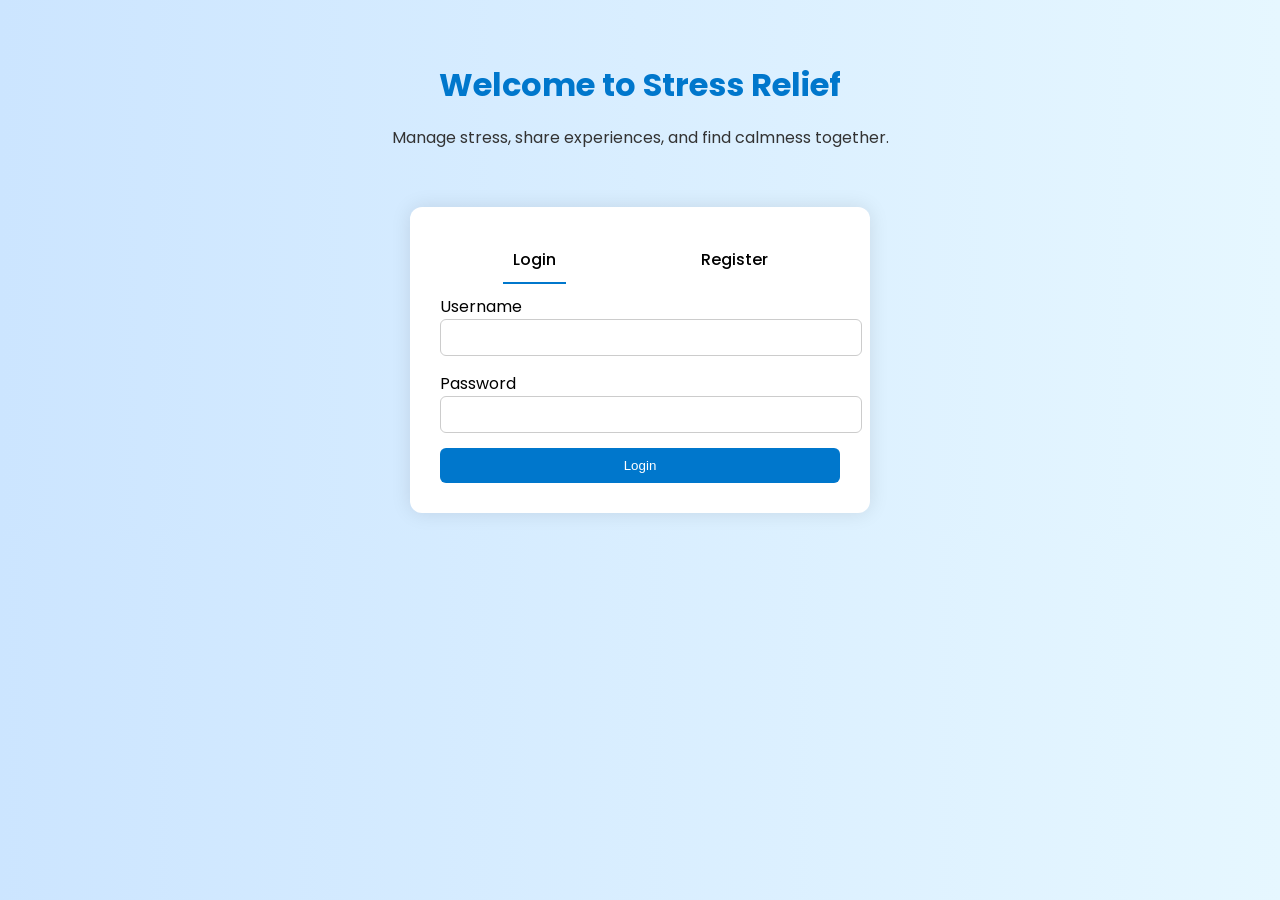
<file: target/stress-backend/index.html>
<!DOCTYPE html>
<html lang="en">
<head>
  <meta charset="UTF-8" />
  <meta name="viewport" content="width=device-width, initial-scale=1.0" />
  <title>Stress Relief - Find Your Peace</title>
  <link href="https://fonts.googleapis.com/css2?family=Poppins:wght@300;400;500;600&display=swap" rel="stylesheet" />
  <style>
    body {
      margin: 0;
      font-family: 'Poppins', sans-serif;
      background: linear-gradient(to right, #cce5ff, #e6f7ff);
    }
    .welcome-message {
      text-align: center;
      padding: 40px 20px 20px;
      max-width: 600px;
      margin: 0 auto;
    }
    .welcome-message h1 {
      font-size: 32px;
      color: #0077cc;
      margin-bottom: 10px;
    }
    .welcome-message p {
      font-size: 16px;
      color: #333;
      line-height: 1.6;
    }
    .auth-section {
      display: flex;
      justify-content: center;
      align-items: center;
      padding: 20px;
    }
    .auth-card {
      background: #fff;
      padding: 30px;
      border-radius: 12px;
      box-shadow: 0 0 20px rgba(0,0,0,0.1);
      max-width: 400px;
      width: 100%;
    }
    .tab-labels {
      display: flex;
      justify-content: space-around;
      margin-bottom: 10px;
    }
    .tab-label {
      cursor: pointer;
      padding: 10px;
      font-weight: 500;
      border-bottom: 2px solid transparent;
    }
    #tab-login:checked ~ .tab-labels label[for="tab-login"],
    #tab-register:checked ~ .tab-labels label[for="tab-register"] {
      border-color: #0077cc;
    }
    .tab-panel {
      display: none;
    }
    #tab-login:checked ~ .tab-content #login-panel,
    #tab-register:checked ~ .tab-content #register-panel {
      display: block;
    }
    .form-group {
      margin-bottom: 15px;
      text-align: left;
    }
    .form-group input {
      width: 100%;
      padding: 10px;
      border: 1px solid #ccc;
      border-radius: 6px;
    }
    .btn-primary {
      background-color: #0077cc;
      color: white;
      border: none;
      padding: 10px 20px;
      border-radius: 6px;
      cursor: pointer;
      width: 100%;
    }
    .btn-primary:hover {
      background-color: #005fa3;
    }
  </style>
</head>
<body>

  <div class="welcome-message">
    <h1>Welcome to <span style="color:#0077cc;">Stress Relief</span></h1>
    <p>Manage stress, share experiences, and find calmness together.</p>
  </div>

  <div class="auth-section">
    <div class="auth-card">
      <div class="tabs">
        <input type="radio" name="tab" id="tab-login" checked hidden>
        <input type="radio" name="tab" id="tab-register" hidden>

        <div class="tab-labels">
          <label for="tab-login" class="tab-label">Login</label>
          <label for="tab-register" class="tab-label">Register</label>
        </div>

        <div class="tab-content">
          <!-- Login Form -->
          <div class="tab-panel" id="login-panel">
            <form action="RegisterServlet" method="post">
              <input type="hidden" name="action" value="login">
              <div class="form-group">
                <label>Username</label>
                <input type="text" name="username" required>
              </div>
              <div class="form-group">
                <label>Password</label>
                <input type="password" name="password" required>
              </div>
              <button type="submit" class="btn-primary">Login</button>
            </form>
          </div>

          <!-- Register Form -->
          <div class="tab-panel" id="register-panel">
            <form action="RegisterServlet" method="post">
              <input type="hidden" name="action" value="register">
              <div class="form-group">
                <label>Username</label>
                <input type="text" name="username" required>
              </div>
              <div class="form-group">
                <label>Email</label>
                <input type="email" name="email" required>
              </div>
              <div class="form-group">
                <label>Password</label>
                <input type="password" name="password" required>
              </div>
              <button type="submit" class="btn-primary">Register</button>
            </form>
          </div>
        </div>
      </div>
    </div>
  </div>

</body>
</html>
</file>
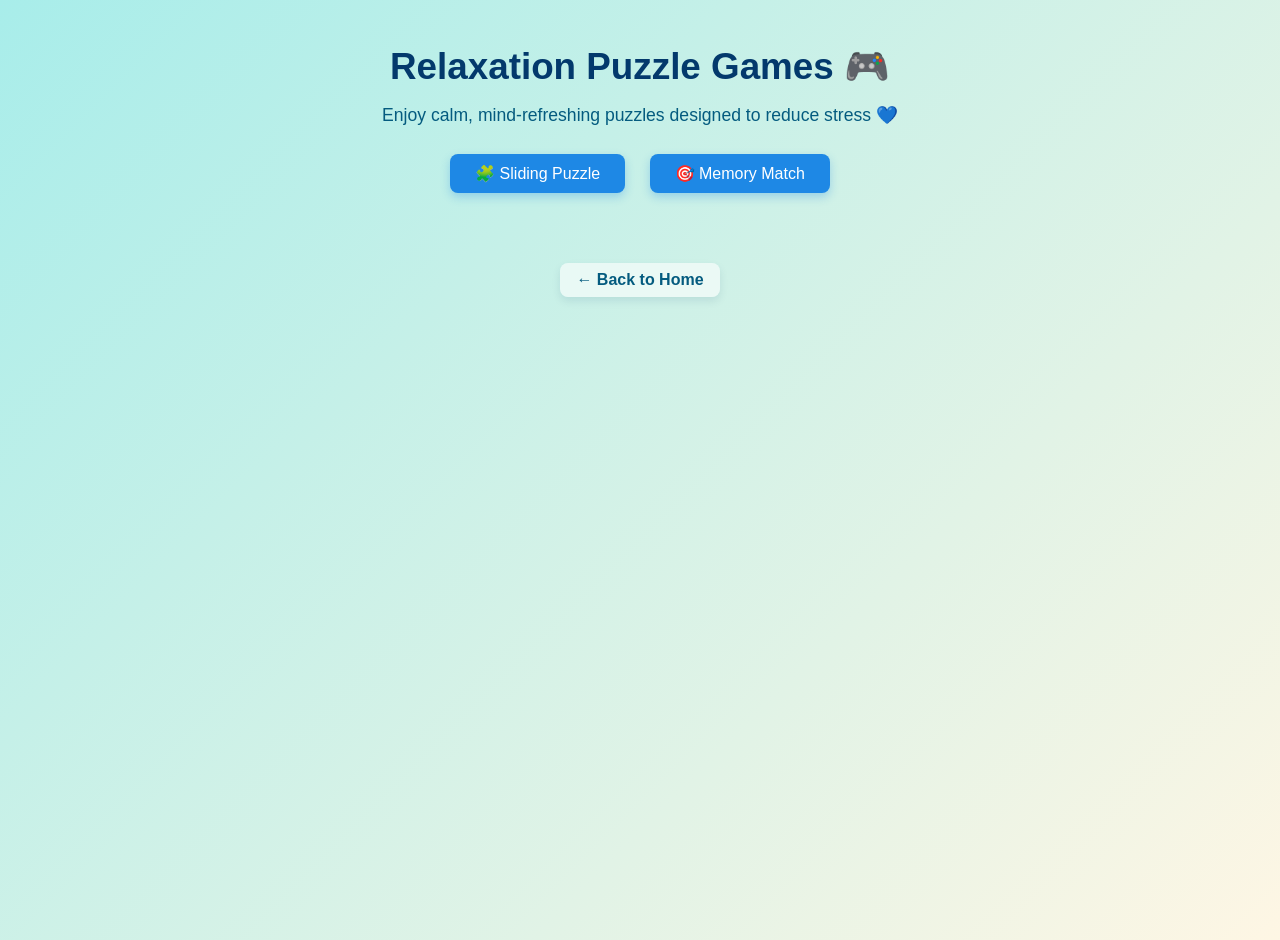
<file: target/stress-backend/game.html>
<!DOCTYPE html>
<html lang="en">
<head>
  <meta charset="UTF-8">
  <title>Relaxation Puzzle Games 🎮</title>
  <style>
    /* ---------- General Layout ---------- */
    body {
      font-family: 'Segoe UI', Calibri, sans-serif;
      text-align: center;
      background: linear-gradient(135deg, #a8edea, #fef6e4);
      margin: 0;
      padding: 20px;
      color: #03396c;
      min-height: 100vh;
      overflow-x: hidden;
      animation: fadeInBg 2s ease-in-out;
    }

    h1 {
      color: #03396c;
      margin-bottom: 8px;
      font-size: 2.3em;
      animation: fadeInDown 1s ease;
    }

    p {
      color: #045b7f;
      font-size: 1.1em;
      animation: fadeInUp 1.2s ease;
    }

    button {
      background: #1e88e5;
      color: white;
      border: none;
      padding: 10px 25px;
      border-radius: 8px;
      cursor: pointer;
      margin: 10px;
      font-size: 16px;
      transition: all 0.25s ease-in-out;
      box-shadow: 0 4px 10px rgba(30, 136, 229, 0.3);
      animation: floatUp 1.8s ease infinite alternate;
    }

    button:hover {
      background: #1565c0;
      transform: scale(1.08);
      box-shadow: 0 6px 14px rgba(21, 101, 192, 0.4);
    }

    #gameArea {
      margin-top: 30px;
      animation: fadeIn 1.2s ease;
    }

    /* ---------- Sliding Puzzle ---------- */
    .puzzle-container {
      width: 300px;
      height: 300px;
      margin: 20px auto;
      display: grid;
      grid-template-columns: repeat(3, 1fr);
      grid-gap: 5px;
      background: rgba(255, 255, 255, 0.7);
      padding: 10px;
      border-radius: 15px;
      box-shadow: 0 6px 15px rgba(0, 0, 0, 0.1);
      animation: zoomIn 0.8s ease;
    }

    .tile {
      background-color: #90caf9;
      border-radius: 10px;
      display: flex;
      justify-content: center;
      align-items: center;
      font-size: 24px;
      color: #03396c;
      cursor: pointer;
      transition: transform 0.2s ease, background 0.2s ease;
      animation: tileFade 0.5s ease;
    }

    .tile:hover {
      background-color: #64b5f6;
      transform: scale(1.08);
    }

    .empty {
      background-color: transparent;
      cursor: default;
    }

    /* ---------- Memory Game ---------- */
    .memory-grid {
      display: grid;
      grid-template-columns: repeat(4, 80px);
      gap: 10px;
      justify-content: center;
      margin: 20px auto;
      background: rgba(255, 255, 255, 0.7);
      padding: 20px;
      border-radius: 15px;
      box-shadow: 0 6px 15px rgba(0, 0, 0, 0.1);
      animation: zoomIn 0.8s ease;
    }

    .card {
      width: 80px;
      height: 80px;
      background-color: #1e88e5;
      border-radius: 10px;
      display: flex;
      justify-content: center;
      align-items: center;
      color: white;
      font-size: 30px;
      cursor: pointer;
      transition: transform 0.4s ease, background 0.3s;
      transform-style: preserve-3d;
      animation: cardEntry 0.5s ease;
    }

    .card:hover {
      transform: rotateY(10deg) scale(1.05);
      background-color: #1565c0;
    }

    .matched {
      background-color: #81d4fa !important;
      color: #03396c;
      font-weight: bold;
      transform: scale(1.1);
      animation: glow 1s ease infinite alternate;
    }

    /* ---------- Back Link ---------- */
    a {
      display: inline-block;
      margin-top: 30px;
      color: #045b7f;
      text-decoration: none;
      font-weight: bold;
      background: rgba(255, 255, 255, 0.6);
      padding: 8px 16px;
      border-radius: 8px;
      box-shadow: 0 4px 8px rgba(3, 57, 108, 0.1);
      transition: all 0.3s ease;
      animation: fadeInUp 1.4s ease;
    }

    a:hover {
      background: #bbdefb;
      transform: scale(1.05);
    }

    /* ---------- Animations ---------- */
    @keyframes fadeIn {
      from {opacity: 0;}
      to {opacity: 1;}
    }

    @keyframes fadeInDown {
      from {opacity: 0; transform: translateY(-30px);}
      to {opacity: 1; transform: translateY(0);}
    }

    @keyframes fadeInUp {
      from {opacity: 0; transform: translateY(30px);}
      to {opacity: 1; transform: translateY(0);}
    }

    @keyframes zoomIn {
      from {transform: scale(0.8); opacity: 0;}
      to {transform: scale(1); opacity: 1;}
    }

    @keyframes fadeInBg {
      from {background: #a8edea;}
      to {background: linear-gradient(135deg, #a8edea, #fef6e4);}
    }

    @keyframes glow {
      from {box-shadow: 0 0 10px #81d4fa;}
      to {box-shadow: 0 0 20px #29b6f6;}
    }

    @keyframes floatUp {
      from {transform: translateY(0);}
      to {transform: translateY(-6px);}
    }

    @keyframes cardEntry {
      from {opacity: 0; transform: scale(0.8);}
      to {opacity: 1; transform: scale(1);}
    }

    @keyframes tileFade {
      from {opacity: 0; transform: scale(0.9);}
      to {opacity: 1; transform: scale(1);}
    }
  </style>
</head>
<body>
  <h1>Relaxation Puzzle Games 🎮</h1>
  <p>Enjoy calm, mind-refreshing puzzles designed to reduce stress 💙</p>

  <button onclick="showSlidingPuzzle()">🧩 Sliding Puzzle</button>
  <button onclick="showMemoryGame()">🎯 Memory Match</button>

  <div id="gameArea"></div>

  <a href="home.html">← Back to Home</a>

  <script>
    // -------- Sliding Puzzle --------
    function showSlidingPuzzle() {
      const gameArea = document.getElementById("gameArea");
      gameArea.innerHTML = `
        <h2 style="animation: fadeInDown 1s ease;">🧩 Sliding Puzzle</h2>
        <div class="puzzle-container" id="puzzle"></div>
        <p>Arrange the numbers in order (1–8)!</p>
      `;

      let tiles = [...Array(8).keys()].map(n => n + 1);
      tiles.push("");
      tiles.sort(() => Math.random() - 0.5);

      const puzzle = document.getElementById("puzzle");
      tiles.forEach(value => {
        const div = document.createElement("div");
        div.className = value ? "tile" : "tile empty";
        div.textContent = value;
        puzzle.appendChild(div);
      });

      puzzle.addEventListener("click", e => {
        const tiles = Array.from(document.querySelectorAll(".tile"));
        const index = tiles.indexOf(e.target);
        const emptyIndex = tiles.findIndex(t => t.classList.contains("empty"));
        const validMoves = [emptyIndex - 1, emptyIndex + 1, emptyIndex - 3, emptyIndex + 3];

        if (validMoves.includes(index)) {
          [tiles[index].textContent, tiles[emptyIndex].textContent] =
            [tiles[emptyIndex].textContent, tiles[index].textContent];
          tiles[index].classList.toggle("empty");
          tiles[emptyIndex].classList.toggle("empty");
        }

        const current = tiles.map(t => t.textContent).slice(0, 8).join("");
        if (current === "12345678") {
          setTimeout(() => alert("🎉 Great job! You solved it!"), 300);
        }
      });
    }

    // -------- Memory Game --------
    function showMemoryGame() {
      const gameArea = document.getElementById("gameArea");
      gameArea.innerHTML = `
        <h2 style="animation: fadeInDown 1s ease;">🎯 Memory Match</h2>
        <div class="memory-grid" id="memoryGrid"></div>
        <p>Find all the matching pairs!</p>
      `;

      const emojis = ["🌸", "🍀", "🌞", "🍎", "🐠", "🎵", "🌻", "⭐"];
      let cards = [...emojis, ...emojis].sort(() => Math.random() - 0.5);
      const grid = document.getElementById("memoryGrid");

      cards.forEach(symbol => {
        const card = document.createElement("div");
        card.className = "card";
        card.dataset.symbol = symbol;
        grid.appendChild(card);
      });

      let flipped = [];
      grid.addEventListener("click", e => {
        const card = e.target;
        if (!card.classList.contains("card") || card.classList.contains("matched")) return;

        card.textContent = card.dataset.symbol;
        card.style.transform = "rotateY(180deg) scale(1.1)";
        flipped.push(card);

        if (flipped.length === 2) {
          const [a, b] = flipped;
          if (a.dataset.symbol === b.dataset.symbol) {
            a.classList.add("matched");
            b.classList.add("matched");
          } else {
            setTimeout(() => {
              a.textContent = "";
              b.textContent = "";
              a.style.transform = "rotateY(0deg)";
              b.style.transform = "rotateY(0deg)";
            }, 700);
          }
          flipped = [];
        }

        if (document.querySelectorAll(".matched").length === cards.length) {
          setTimeout(() => alert("🌟 All pairs matched! Great work!"), 300);
        }
      });
    }
  </script>
</body>
</html>
</file>
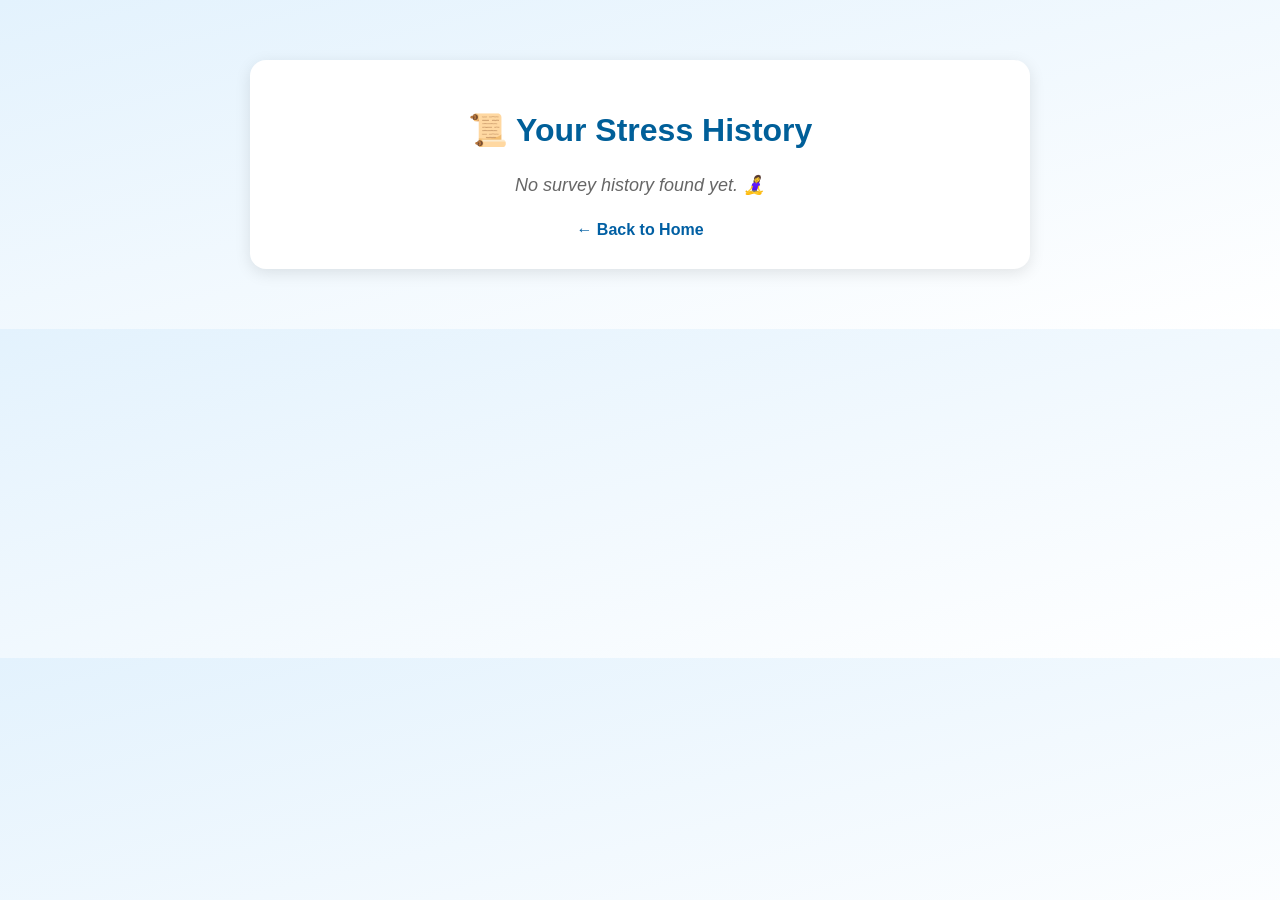
<file: target/stress-backend/History.html>
<!DOCTYPE html>
<html lang="en">
<head>
  <meta charset="UTF-8" />
  <meta name="viewport" content="width=device-width, initial-scale=1.0" />
  <title>Your Stress History</title>
  <style>
    body {
      font-family: 'Segoe UI', Calibri, sans-serif;
      background: linear-gradient(to bottom right, #e3f2fd, #ffffff);
      margin: 0;
      padding: 0;
      color: #333;
    }

    .history-card {
      max-width: 700px;
      margin: 60px auto;
      background: #fff;
      border-radius: 16px;
      box-shadow: 0 4px 16px rgba(0, 0, 0, 0.1);
      padding: 30px 40px;
      animation: fadeIn 0.6s ease-in-out;
    }

    @keyframes fadeIn {
      from { opacity: 0; transform: translateY(20px); }
      to { opacity: 1; transform: translateY(0); }
    }

    h1 {
      text-align: center;
      color: #005f99;
      margin-bottom: 25px;
    }

    table {
      width: 100%;
      border-collapse: collapse;
      margin-top: 15px;
    }

    th, td {
      padding: 12px;
      text-align: center;
      border-bottom: 1px solid #ccc;
    }

    th {
      background-color: #0077cc;
      color: white;
      font-weight: bold;
    }

    tr:hover {
      background-color: #f1f9ff;
    }

    .no-data {
      text-align: center;
      font-size: 18px;
      color: #666;
      margin-top: 20px;
      font-style: italic;
    }

    .home-link {
      text-align: center;
      margin-top: 25px;
    }

    .home-link a {
      color: #005fa3;
      text-decoration: none;
      font-weight: 600;
    }

    .home-link a:hover {
      text-decoration: underline;
    }
  </style>
</head>
<body>
  <div class="history-card">
    <h1>📜 Your Stress History</h1>
    <div id="historyContainer"></div>
    <div class="home-link">
      <a href="home.html">← Back to Home</a>
    </div>
  </div>

  <script>
    // Load survey history safely
    const historyContainer = document.getElementById("historyContainer");

    let historyData = [];
    try {
      const stored = localStorage.getItem("surveyHistory");
      if (stored) historyData = JSON.parse(stored);
    } catch (error) {
      console.error("Error parsing history data:", error);
    }

    if (historyData && historyData.length > 0) {
      let tableHTML = `
        <table>
          <tr>
            <th>Date & Time</th>
            <th>Stress Level</th>
            <th>Mood</th>
            <th>Score</th>
          </tr>
      `;

      historyData.forEach(entry => {
        const date = entry.date ? entry.date : "Not Available";
        const level = entry.level ? entry.level : "Unknown";
        const mood = entry.mood ? entry.mood : "N/A";
        const score = entry.score !== undefined ? entry.score : "-";

        tableHTML += `
          <tr>
            <td>${date}</td>
            <td>${level}</td>
            <td>${mood}</td>
            <td>${score}</td>
          </tr>
        `;
      });

      tableHTML += "</table>";
      historyContainer.innerHTML = tableHTML;
    } else {
      historyContainer.innerHTML = `<p class="no-data">No survey history found yet. 🧘‍♀️</p>`;
    }
  </script>
</body>
</html>
</file>
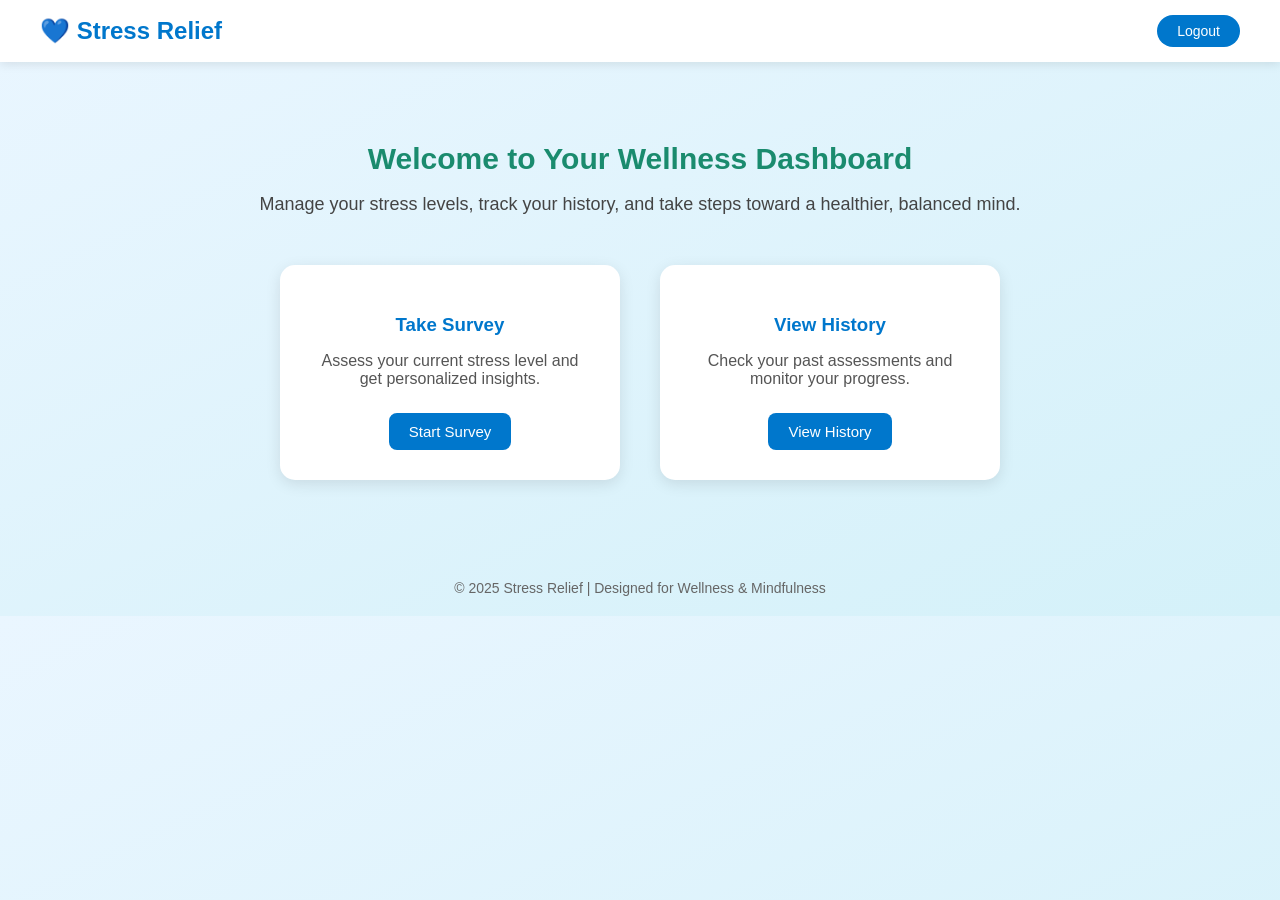
<file: target/stress-backend/home.html>
<!DOCTYPE html>
<html lang="en">
<head>
  <meta charset="UTF-8">
  <meta name="viewport" content="width=device-width, initial-scale=1.0">
  <title>Stress Management Portal</title>
  <style>
    body {
      font-family: 'Segoe UI', Calibri, sans-serif;
      background: linear-gradient(to bottom right, #eaf6ff, #d4f1f9);
      margin: 0;
      padding: 0;
    }

    header {
      display: flex;
      justify-content: space-between;
      align-items: center;
      background-color: white;
      padding: 15px 40px;
      box-shadow: 0 2px 10px rgba(0, 0, 0, 0.1);
    }

    header h1 {
      color: #0077cc;
      font-size: 24px;
      font-weight: 600;
      margin: 0;
    }

    header button {
      background-color: #0077cc;
      border: none;
      color: white;
      padding: 8px 20px;
      border-radius: 20px;
      cursor: pointer;
      font-size: 14px;
    }

    header button:hover {
      background-color: #005fa3;
    }

    .main {
      text-align: center;
      margin-top: 80px;
    }

    .main h2 {
      color: #1a8b6e;
      font-size: 30px;
      margin-bottom: 10px;
    }

    .main p {
      color: #444;
      font-size: 18px;
      margin-bottom: 50px;
    }

    .cards {
      display: flex;
      justify-content: center;
      gap: 40px;
      flex-wrap: wrap;
    }

    .card {
      background-color: #fff;
      width: 280px;
      padding: 30px;
      border-radius: 15px;
      box-shadow: 0 4px 15px rgba(0,0,0,0.1);
      text-align: center;
      transition: transform 0.3s ease;
    }

    .card:hover {
      transform: translateY(-5px);
    }

    .card h3 {
      color: #0077cc;
      margin-bottom: 15px;
    }

    .card p {
      color: #555;
      font-size: 16px;
      margin-bottom: 25px;
    }

    .card button {
      background-color: #0077cc;
      border: none;
      color: white;
      padding: 10px 20px;
      border-radius: 8px;
      cursor: pointer;
      font-size: 15px;
    }

    .card button:hover {
      background-color: #005fa3;
    }

    footer {
      text-align: center;
      margin-top: 80px;
      padding: 20px;
      color: #666;
      font-size: 14px;
    }
  </style>
</head>
<body>
  <header>
    <h1>💙 Stress Relief</h1>
    <button onclick="window.location.href='logout.html'">Logout</button>
  </header>

  <div class="main">
    <h2>Welcome to Your Wellness Dashboard</h2>
    <p>Manage your stress levels, track your history, and take steps toward a healthier, balanced mind.</p>

    <div class="cards">
      <div class="card">
        <h3>Take Survey</h3>
        <p>Assess your current stress level and get personalized insights.</p>
        <button onclick="window.location.href='survey.html'">Start Survey</button>
      </div>

      <div class="card">
        <h3>View History</h3>
        <p>Check your past assessments and monitor your progress.</p>
        <button onclick="window.location.href='History.html'">View History</button>
      </div>
    </div>
  </div>

  <footer>
    © 2025 Stress Relief | Designed for Wellness & Mindfulness
  </footer>
</body>
</html>
</file>
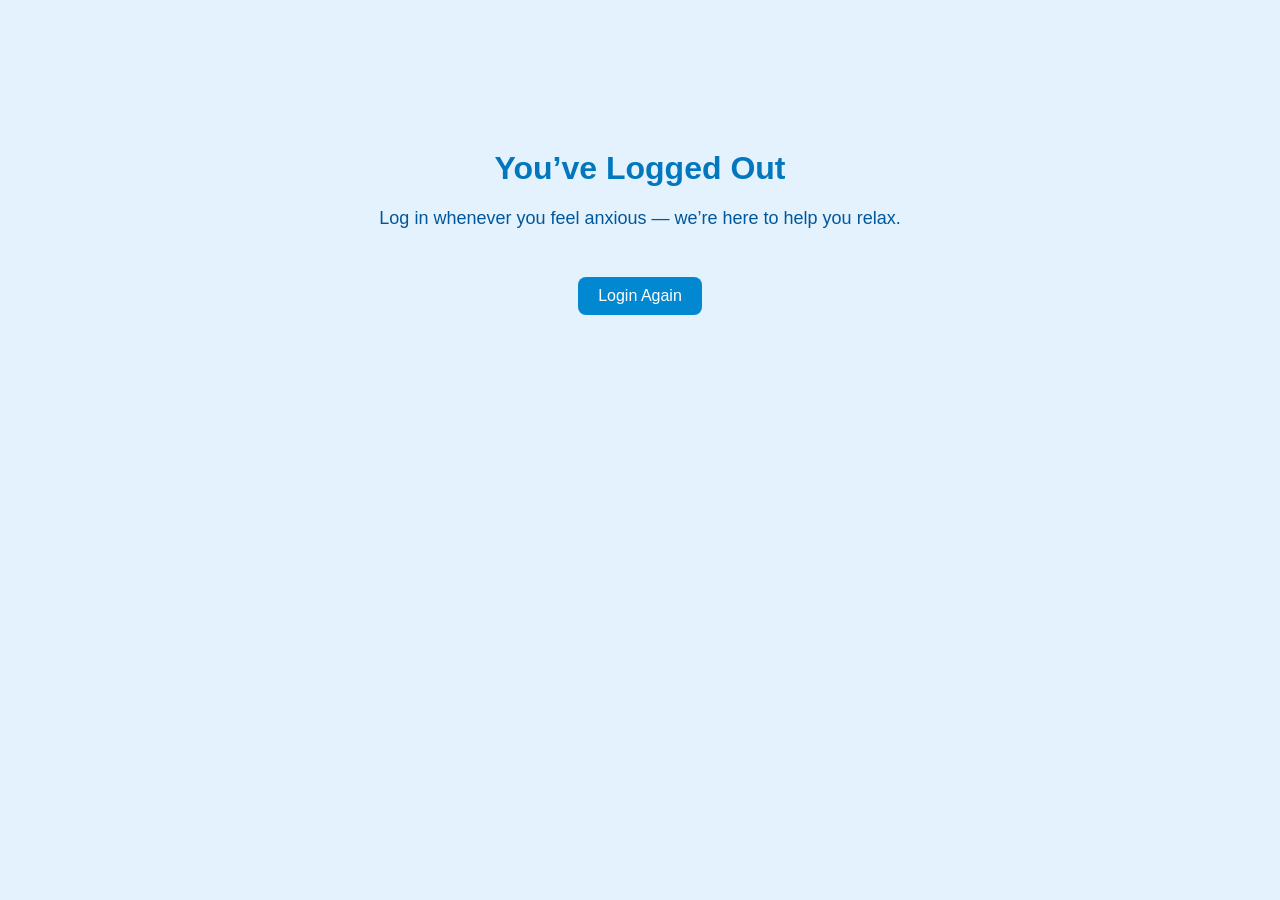
<file: target/stress-backend/logout.html>
<!DOCTYPE html>
<html lang="en">
<head>
    <meta charset="UTF-8">
    <title>Logout</title>
    <link rel="stylesheet" href="styles.css">
</head>
<body style="background-color: #e3f2fd; text-align: center; font-family: Arial, sans-serif; margin-top: 150px;">
    <h1 style="color: #0277bd;">You’ve Logged Out</h1>
    <p style="font-size: 18px; color: #01579b;">Log in whenever you feel anxious — we’re here to help you relax.</p>
    <a href="index.html" style="display: inline-block; margin-top: 30px; padding: 10px 20px; background-color: #0288d1; color: white; text-decoration: none; border-radius: 8px;">Login Again</a>

    <script>
        // Clear session data on logout
        sessionStorage.clear();
        localStorage.clear();
    </script>
</body>
</html>
</file>
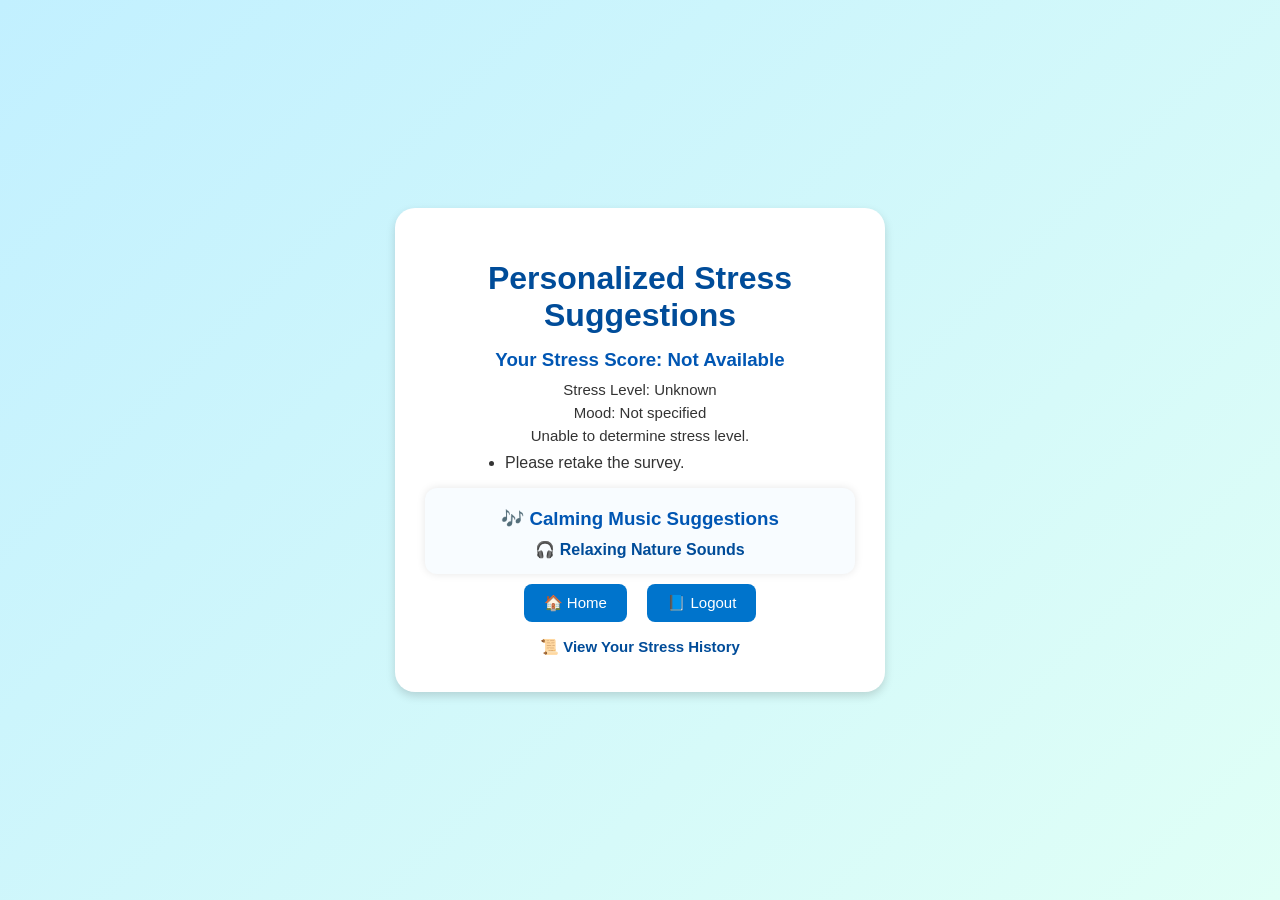
<file: target/stress-backend/suggestions.html>
<!DOCTYPE html>
<html lang="en">
<head>
<meta charset="UTF-8" />
<meta name="viewport" content="width=device-width, initial-scale=1.0" />
<title>Personalized Stress Suggestions</title>
<style>
body { font-family: "Segoe UI", Tahoma, Geneva, Verdana, sans-serif; background: linear-gradient(135deg, #c2f0ff, #e0fff6); display: flex; justify-content: center; align-items: center; height: 100vh; margin: 0; }
.container { background-color: white; padding: 30px; border-radius: 20px; box-shadow: 0 4px 10px rgba(0,0,0,0.15); text-align: center; width: 430px; }
h1 { color: #004c99; margin-bottom: 15px; }
h3 { color: #0056b3; margin: 10px 0; }
p { color: #333; font-size: 15px; margin: 6px 0; }
ul { text-align: left; margin-top: 10px; margin-left: 40px; color: #333; }
.music-section { background-color: #f8fcff; border-radius: 12px; padding: 10px; margin-top: 15px; box-shadow: 0 0 8px rgba(0,0,0,0.1); }
.music-section a { display: block; text-decoration: none; color: #004c99; margin: 5px 0; transition: color 0.2s; }
.music-section a:hover { color: #0074cc; text-decoration: underline; }
button { background-color: #0074cc; color: white; border: none; padding: 10px 20px; border-radius: 8px; cursor: pointer; margin: 10px 8px; font-size: 15px; display: inline-flex; align-items: center; gap: 5px; }
button:hover { background-color: #005fa3; }
a { color: #004c99; text-decoration: none; font-weight: bold; }
a:hover { text-decoration: underline; }
</style>
</head>
<body>
<div class="container">
<h1>Personalized Stress Suggestions</h1>
<h3>Your Stress Score: <span id="stressScore"></span></h3>
<p>Stress Level: <span id="stressLevel"></span></p>
<p>Mood: <span id="mood"></span></p>
<p id="message"></p>
<ul id="suggestionsList"></ul>
<div class="music-section" id="musicSection">
<h3>🎶 Calming Music Suggestions</h3>
<div id="musicLinks"></div>
</div>
<div>
<button onclick="window.location.href='home.html'">🏠 Home</button>
<button onclick="window.location.href='login.html'">📘 Logout</button>
</div>
<p><a href="History.html">📜 View Your Stress History</a></p>
</div>

<script>
const urlParams = new URLSearchParams(window.location.search);
const score = urlParams.get('score') || "Not Available";
const level = urlParams.get('level') || "unknown";
const mood = urlParams.get('mood') || "Not specified";

document.getElementById("stressScore").textContent = score + (score !== "Not Available" ? "/10" : "");
document.getElementById("stressLevel").textContent = level.charAt(0).toUpperCase() + level.slice(1);
document.getElementById("mood").textContent = decodeURIComponent(mood);

const messageElement = document.getElementById("message");
const suggestionsList = document.getElementById("suggestionsList");
const musicLinks = document.getElementById("musicLinks");

switch(level.toLowerCase()) {
    case "high":
        messageElement.textContent = "You seem quite stressed. Take some time to relax and unwind.";
        suggestionsList.innerHTML = `<li>Practice meditation or yoga.</li>
                                     <li>Take deep breaths for 5 minutes.</li>
                                     <li>Go for a short walk in nature.</li>
                                     <li>Talk to someone you trust.</li>`;
        musicLinks.innerHTML = `<a href="https://youtu.be/1ZYbU82GVz4" target="_blank">🌿 Relaxing Piano Music</a>
                                <a href="https://youtu.be/2OEL4P1Rz04" target="_blank">🌊 Ocean Waves & Rain Sounds</a>
                                <a href="https://youtu.be/1z3LEjZOM8w" target="_blank">🕊️ Calm Mind Meditation Music</a>`;
        break;
    case "moderate":
        messageElement.textContent = "You’re managing okay, but some relaxation will help.";
        suggestionsList.innerHTML = `<li>Do breathing exercises.</li>
                                     <li>Listen to soft or acoustic music.</li>
                                     <li>Spend time with loved ones.</li>`;
        musicLinks.innerHTML = `<a href="https://youtu.be/MkNeIUgNPQ8" target="_blank">☀️ Acoustic Chill Vibes</a>
                                <a href="https://youtu.be/lFcSrYw-ARY" target="_blank">🌸 Gentle Guitar & Ambient Tunes</a>`;
        break;
    case "low":
        messageElement.textContent = "You seem relaxed. Keep up your positive habits!";
        suggestionsList.innerHTML = `<li>Maintain your healthy balance.</li>
                                     <li>Continue with mindfulness activities.</li>`;
        musicLinks.innerHTML = `<a href="https://youtu.be/eKFTSSKCzWA" target="_blank">🌼 Calm Lofi Beats</a>
                                <a href="https://youtu.be/5qap5aO4i9A" target="_blank">☕ Lofi Girl 24/7 Radio</a>`;
        break;
    default:
        messageElement.textContent = "Unable to determine stress level.";
        suggestionsList.innerHTML = "<li>Please retake the survey.</li>";
        musicLinks.innerHTML = `<a href="https://youtu.be/2OEL4P1Rz04" target="_blank">🎧 Relaxing Nature Sounds</a>`;
}
</script>
</body>
</html>
</file>
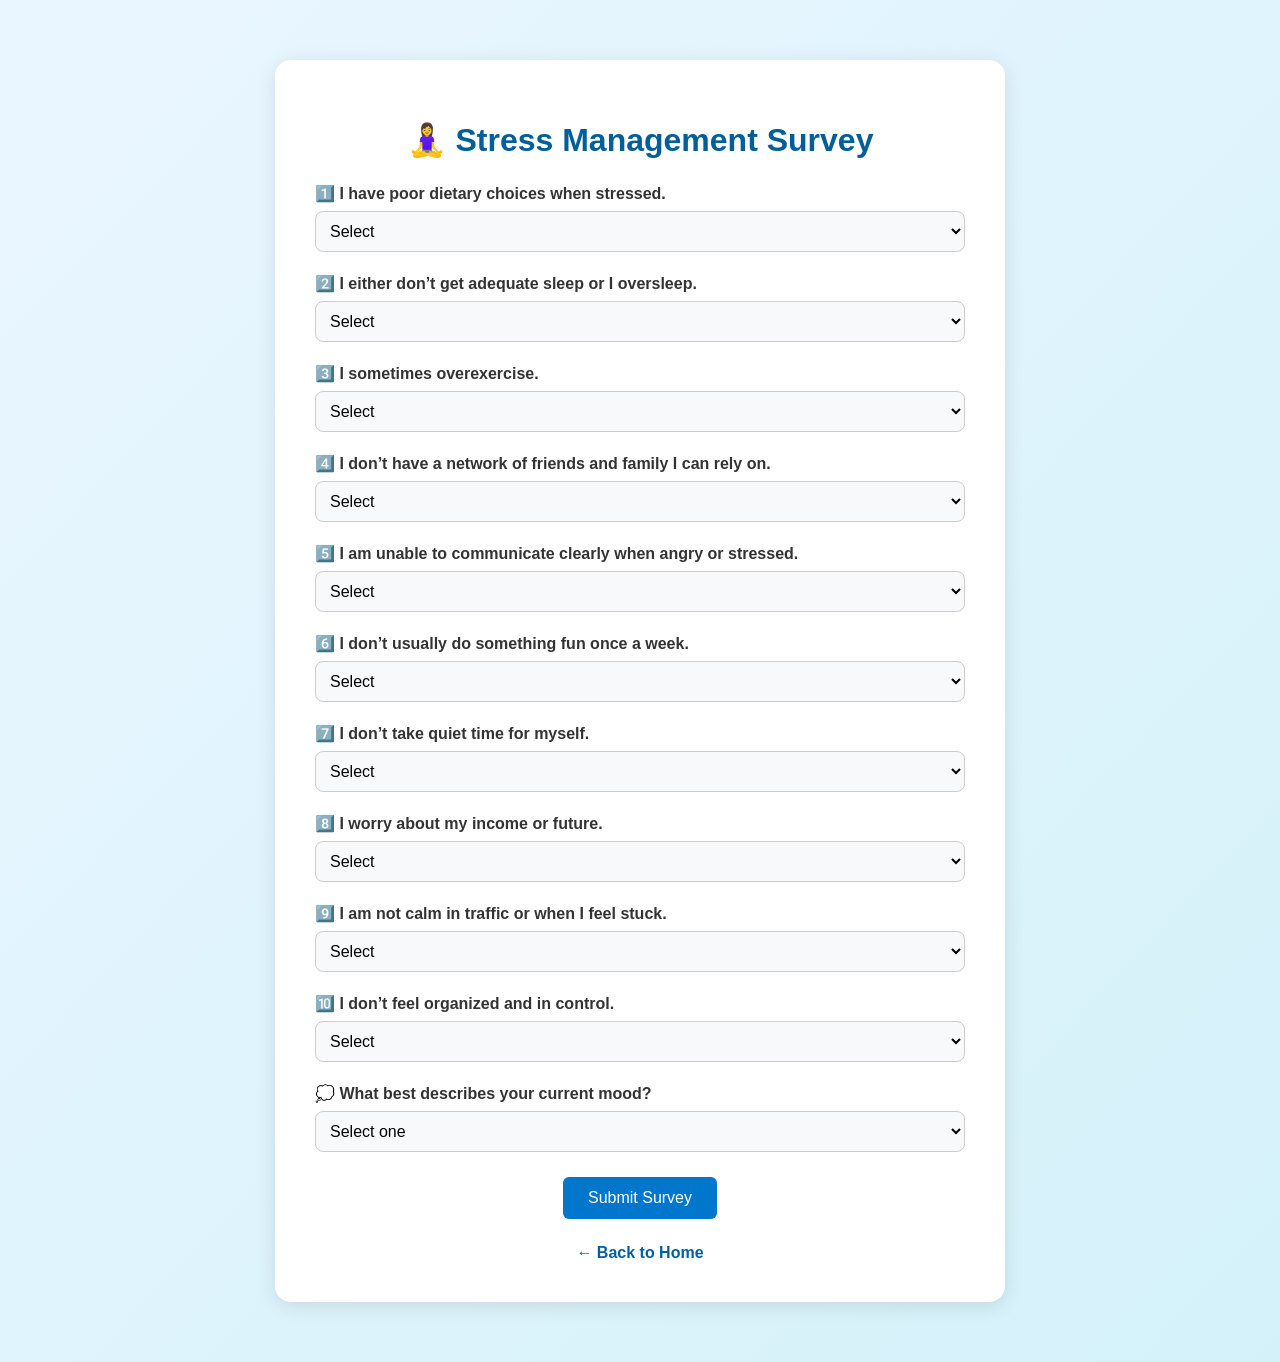
<file: target/stress-backend/survey.html>
<!DOCTYPE html>
<html lang="en">
<head>
  <meta charset="UTF-8" />
  <meta name="viewport" content="width=device-width, initial-scale=1.0" />
  <title>Stress Management Survey</title>
  <style>
    body {
      font-family: 'Segoe UI', Calibri, sans-serif;
      background: linear-gradient(to bottom right, #eaf6ff, #d4f1f9);
      color: #333;
      margin: 0;
      padding: 0;
    }
    .survey-card {
      background-color: #fff;
      max-width: 650px;
      margin: 60px auto;
      padding: 40px;
      border-radius: 16px;
      box-shadow: 0 4px 20px rgba(0, 0, 0, 0.1);
      animation: fadeIn 0.6s ease-in-out;
    }
    @keyframes fadeIn {
      from { opacity: 0; transform: translateY(20px); }
      to { opacity: 1; transform: translateY(0); }
    }
    h1 {
      text-align: center;
      color: #005f99;
      margin-bottom: 25px;
    }
    label {
      display: block;
      font-weight: 600;
      margin-bottom: 8px;
      color: #333;
    }
    .question { margin-bottom: 22px; }
    select {
      width: 100%;
      padding: 10px;
      border-radius: 8px;
      border: 1px solid #ccc;
      font-size: 16px;
      background-color: #f8f9fa;
    }
    button {
      display: block;
      background-color: #0077cc;
      color: white;
      border: none;
      border-radius: 6px;
      padding: 12px 25px;
      font-size: 16px;
      cursor: pointer;
      transition: background-color 0.3s ease;
      margin: 25px auto 0;
    }
    button:hover { background-color: #005fa3; }
    .home-link { text-align: center; margin-top: 25px; }
    .home-link a {
      color: #005fa3;
      text-decoration: none;
      font-weight: 600;
    }
    .home-link a:hover { text-decoration: underline; }
  </style>
</head>
<body>
  <div class="survey-card">
    <h1>🧘‍♀ Stress Management Survey</h1>

    <form method="POST" action="StressServlet?action=survey">
      <!-- 10 agree/disagree questions -->
      <div class="question"><label>1️⃣ I have poor dietary choices when stressed.</label>
        <select name="q1" required><option value="">Select</option><option value="Agree">Agree</option><option value="Disagree">Disagree</option></select>
      </div>
      <div class="question"><label>2️⃣ I either don’t get adequate sleep or I oversleep.</label>
        <select name="q2" required><option value="">Select</option><option value="Agree">Agree</option><option value="Disagree">Disagree</option></select>
      </div>
      <div class="question"><label>3️⃣ I sometimes overexercise.</label>
        <select name="q3" required><option value="">Select</option><option value="Agree">Agree</option><option value="Disagree">Disagree</option></select>
      </div>
      <div class="question"><label>4️⃣ I don’t have a network of friends and family I can rely on.</label>
        <select name="q4" required><option value="">Select</option><option value="Agree">Agree</option><option value="Disagree">Disagree</option></select>
      </div>
      <div class="question"><label>5️⃣ I am unable to communicate clearly when angry or stressed.</label>
        <select name="q5" required><option value="">Select</option><option value="Agree">Agree</option><option value="Disagree">Disagree</option></select>
      </div>
      <div class="question"><label>6️⃣ I don’t usually do something fun once a week.</label>
        <select name="q6" required><option value="">Select</option><option value="Agree">Agree</option><option value="Disagree">Disagree</option></select>
      </div>
      <div class="question"><label>7️⃣ I don’t take quiet time for myself.</label>
        <select name="q7" required><option value="">Select</option><option value="Agree">Agree</option><option value="Disagree">Disagree</option></select>
      </div>
      <div class="question"><label>8️⃣ I worry about my income or future.</label>
        <select name="q8" required><option value="">Select</option><option value="Agree">Agree</option><option value="Disagree">Disagree</option></select>
      </div>
      <div class="question"><label>9️⃣ I am not calm in traffic or when I feel stuck.</label>
        <select name="q9" required><option value="">Select</option><option value="Agree">Agree</option><option value="Disagree">Disagree</option></select>
      </div>
      <div class="question"><label>🔟 I don’t feel organized and in control.</label>
        <select name="q10" required><option value="">Select</option><option value="Agree">Agree</option><option value="Disagree">Disagree</option></select>
      </div>

      <div class="question">
        <label>💭 What best describes your current mood?</label>
        <select name="mood" required>
          <option value="">Select one</option>
          <option>Calm</option><option>Neutral</option><option>Stressed</option>
          <option>Anxious</option><option>Happy</option>
        </select>
      </div>

      <button type="submit">Submit Survey</button>
    </form>

    <div class="home-link"><a href="home.html">← Back to Home</a></div>
  </div>
</body>
</html>
</file>
<file: target/stress-backend/styles.css>
/* Reset and base styles */
body {
  margin: 0;
  padding: 0;
  font-family: 'Segoe UI', sans-serif;
  background-color: #f0f4f8;
  color: #333;
  text-align: center;
}

/* Headings */
h1, h2 {
  color: #005f99;
  margin-top: 20px;
}

/* Forms */
form {
  background-color: #ffffff;
  padding: 20px;
  margin: 30px auto;
  max-width: 400px;
  border-radius: 8px;
  box-shadow: 0 0 10px rgba(0,0,0,0.1);
}

label {
  display: block;
  margin: 10px 0 5px;
  font-weight: bold;
}

input[type="text"],
input[type="password"],
input[type="number"],
select {
  width: 90%;
  padding: 10px;
  margin-bottom: 15px;
  border: 1px solid #ccc;
  border-radius: 4px;
}

/* Buttons */
button {
  background-color: #0077cc;
  color: white;
  padding: 10px 20px;
  border: none;
  border-radius: 4px;
  cursor: pointer;
}

button:hover {
  background-color: #005fa3;
}

/* Links */
a {
  color: #0077cc;
  text-decoration: none;
  display: inline-block;
  margin-top: 10px;
}

a:hover {
  text-decoration: underline;
}

/* Survey and Game Elements */
ul {
  list-style-type: none;
  padding: 0;
}

#circle {
  font-size: 60px;
  cursor: pointer;
  margin: 30px auto;
  display: inline-block;
}

#message {
  font-size: 18px;
  margin-top: 20px;
  color: #008000;
}
</file>
